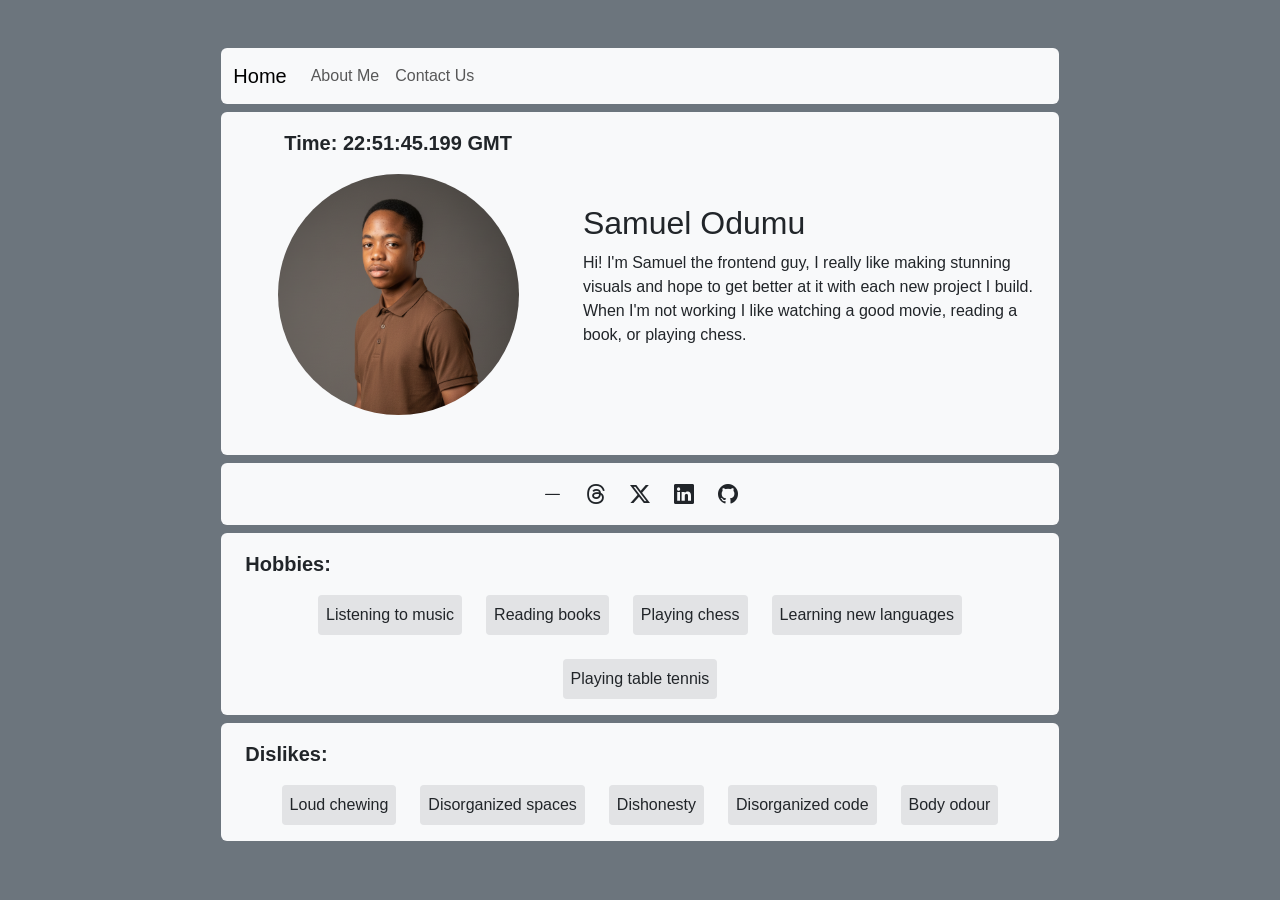
<file: index.html>
<!DOCTYPE html>
<html lang="en">
<head>
    <meta charset="UTF-8">
    <meta name="viewport" content="width=device-width, initial-scale=1.0">
    <link rel="stylesheet" href="style.css">
    <!-- Bootstrap 5 CSS -->
    <link href="https://cdn.jsdelivr.net/npm/bootstrap@5.3.2/dist/css/bootstrap.min.css" rel="stylesheet">
    <!-- Bootstrap Icons -->
     <link rel="stylesheet" href="https://cdn.jsdelivr.net/npm/bootstrap-icons@1.13.1/font/bootstrap-icons.min.css">
     <link rel="shortcut icon" href="img/favicon-32x32.png" type="image/x-icon">
    <title>Samuel's Profile Card</title>
</head>
<body class="vh-100 bg-secondary ">
    <div class="container-fluid justify-content-center d-flex">
        <article class="profile-card col-lg-8 my-5" data-testid="test-profile-card">
            <nav class="navbar navbar-expand-lg bg-body-tertiary rounded-2">
                <div class="container-fluid">
                    <a class="navbar-brand active" aria-current="home" href="index.html">Home</a>
                    <button class="navbar-toggler" type="button" data-bs-toggle="collapse" data-bs-target="#navbarNavAltMarkup" aria-controls="navbarNavAltMarkup" aria-expanded="false" aria-label="Toggle navigation">
                    <span class="navbar-toggler-icon"></span>
                    </button>
                    <div class="collapse navbar-collapse" id="navbarNavAltMarkup">
                    <div class="navbar-nav">
                        <a class="nav-link" href="about.html">About Me</a>
                        <a class="nav-link" href="contact.html">Contact Us</a>
                    </div>
                    </div>
                </div>
            </nav>
            <div class="bg-light mt-2 p-3 rounded-2">
                <div class="row align-items-center justify-content-center text-dark-subtle">
                    <figure class="col-lg-5 justify-self-center text-center mb-0">
                        <p data-testid="test-user-time" class="fs-5 fw-bold" id="current-time"></p>
                        <img src="img/samuel_profile.png" data-testid="test-user-avatar" class="w-75 h-auto rounded-circle mb-4" alt="profile owner picture" srcset="">
                    </figure>
                    <header class="col-lg-7" role="banner" aria-labelledby="profile-name">
                        <h2 class="name" data-testid="test-user-name" id="profile-name" aria-label="Profile owner name">Samuel Odumu</h2>
                        <p class="bio text-dark" data-testid="test-user-bio" aria-label="Short profile biography and personal description">Hi! I'm Samuel the frontend guy, I really like making stunning visuals and hope to get better at it with each new project I build. When I'm not working I like watching a good movie, reading a book, or playing chess. </p>
                    </header>
                </div>
            </div>
            <div class="socials bg-light rounded-2 mt-2 p-3 d-flex justify-content-center">
                <nav data-testid="test-user-social-links" class="links text-decoration-none d-flex gap-4 list-unstyled mb-0 text-dark-subtle">
                    <li>
                        <i class="bi bi-dash-lg fs-5 text-dark"></i>
                    </li>
                    <li>
                        <a href="https://www.threads.com/@themainsamuel" data-testid="test-user-social-threads" class="fs-5 text-dark" aria-label="Visit Samuel's Threads profile" target="_blank" rel="noopener noreferrer">
                            <i class="bi bi-threads"></i>
                        </a>
                    </li>
                    <li>
                        <a href="https://x.com/themainsamuel" data-testid="test-user-social-X" class="fs-5 text-dark" aria-label="Visit Samuel's Twitter profile" target="_blank" rel="noopener noreferrer">
                            <i class="bi bi-twitter-x"></i>
                        </a>
                    </li>
                    <li>
                        <a href="https://www.linkedin.com/in/samuelodumu" data-testid="test-user-social-linkedin" class="fs-5 text-dark" aria-label="Visit Samuel's LinkedIn profile" target="_blank" rel="noopener noreferrer">
                            <i class="bi bi-linkedin"></i>
                        </a>
                    </li>
                    <li>
                        <a href="https://github.com/samuelodumu" data-testid="test-user-social-github" class="fs-5 text-dark" aria-label="Visit Samuel's GitHub profile" target="_blank" rel="noopener noreferrer">
                            <i class="bi bi-github"></i>
                        </a>
                    </li>
                </nav>
            </div>
            <section class="hobbies mt-2 p-3 bg-light rounded-2">
                <p class="fs-5 fw-bold mx-2">Hobbies:</p>
                <ul class="list-unstyled d-flex gap-4 justify-content-center mb-0 flex-wrap" data-testid="test-user-hobbies">
                    <li class="p-2 bg-secondary-subtle rounded-1">Listening to music</li>
                    <li class="p-2 bg-secondary-subtle rounded-1">Reading books</li>
                    <li class="p-2 bg-secondary-subtle rounded-1">Playing chess</li>
                    <li class="p-2 bg-secondary-subtle rounded-1">Learning new languages</li>
                    <li class="p-2 bg-secondary-subtle rounded-1">Playing table tennis</li>
                </ul>
            </section>
            <section class="dislikes mt-2 p-3 bg-light rounded-2">
                <p class="fs-5 fw-bold mx-2">Dislikes:</p>
                <ul class="list-unstyled d-flex gap-4 justify-content-center mb-0 flex-wrap" data-testid="test-user-dislikes">
                    <li class="p-2 bg-secondary-subtle rounded-1">Loud chewing</li>
                    <li class="p-2 bg-secondary-subtle rounded-1">Disorganized spaces</li>
                    <li class="p-2 bg-secondary-subtle rounded-1">Dishonesty</li>
                    <li class="p-2 bg-secondary-subtle rounded-1">Disorganized code</li>
                    <li class="p-2 bg-secondary-subtle rounded-1">Body odour</li>
                </ul>
            </section>
        </article>
    </div>
    <script>
        // get and insert current time in UTC format
        function updateTime() {
            let now = new Date();

            let hours = now.getUTCHours().toString().padStart(2, '0');
            let minutes = now.getUTCMinutes().toString().padStart(2, '0');
            let seconds = now.getUTCSeconds().toString().padStart(2, '0');
            let milliseconds = now.getUTCMilliseconds().toString().padStart(3, '0');
            
            // Format: HH:MM:SS.mmm GMT
            let timeWithMilliseconds = `Time: ${hours}:${minutes}:${seconds}.${milliseconds} GMT`;
            document.getElementById('current-time').innerText = timeWithMilliseconds;
        }

        setInterval(updateTime, 10);
        updateTime(); // initial call to prevent delay
    </script>
    <script src="https://cdn.jsdelivr.net/npm/bootstrap@5.3.8/dist/js/bootstrap.bundle.min.js" integrity="sha384-FKyoEForCGlyvwx9Hj09JcYn3nv7wiPVlz7YYwJrWVcXK/BmnVDxM+D2scQbITxI" crossorigin="anonymous"></script>
</body>
</html>
</file>
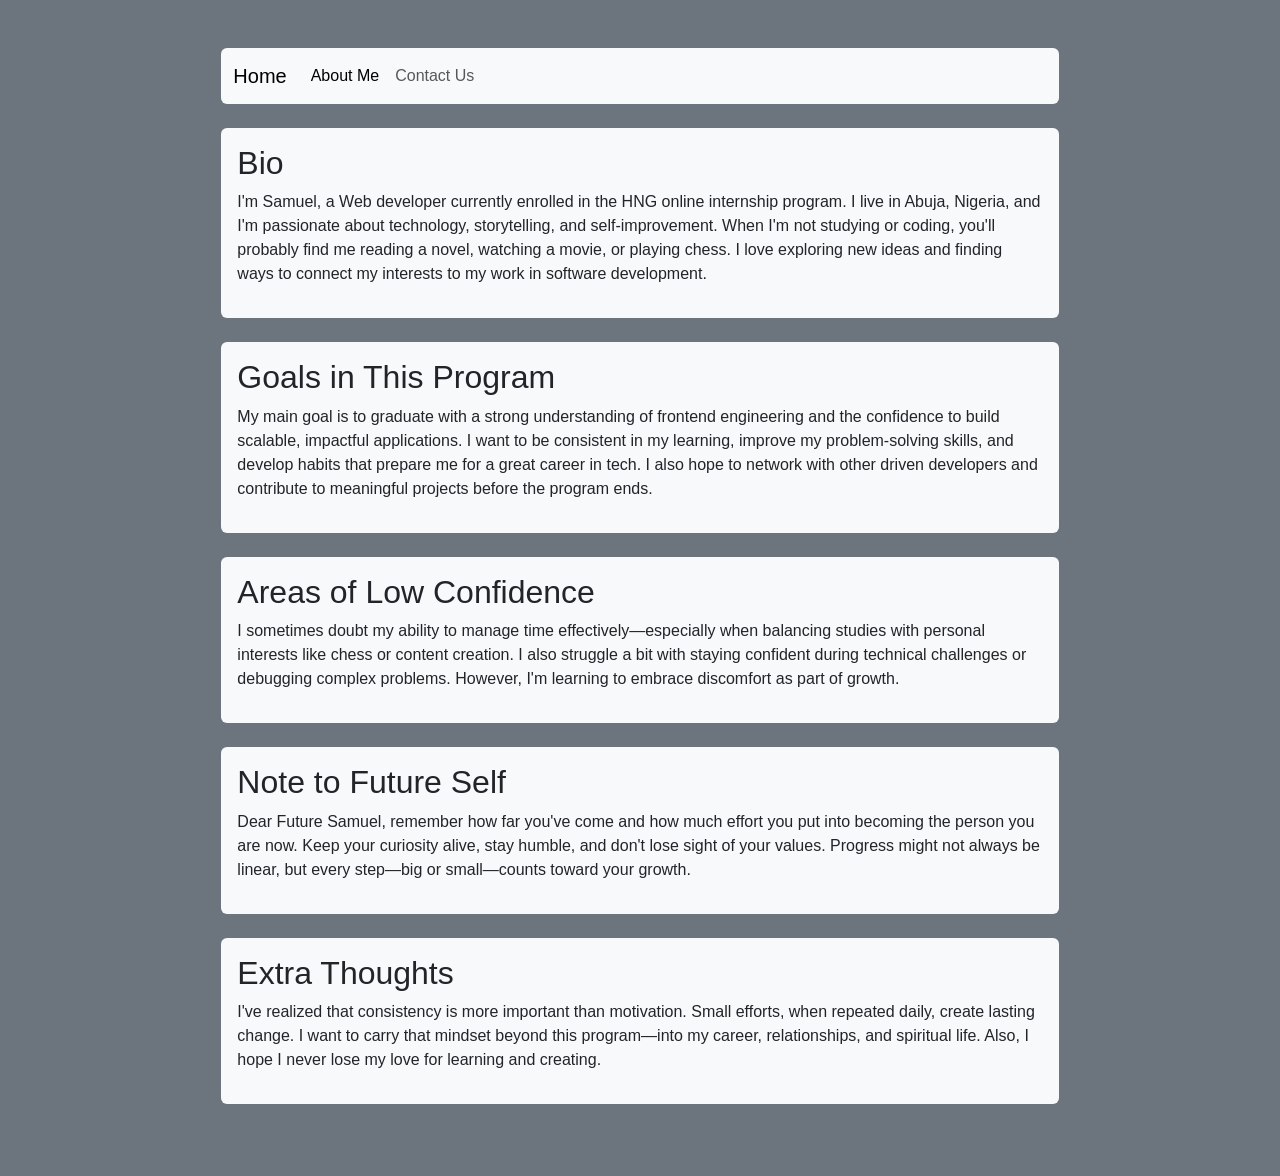
<file: about.html>
<!DOCTYPE html>
<html lang="en">
<head>
    <meta charset="UTF-8">
    <meta name="viewport" content="width=device-width, initial-scale=1.0">
    <link rel="stylesheet" href="style.css">
    <!-- Bootstrap 5 CSS -->
    <link href="https://cdn.jsdelivr.net/npm/bootstrap@5.3.2/dist/css/bootstrap.min.css" rel="stylesheet">
    <!-- Bootstrap Icons -->
     <link rel="stylesheet" href="https://cdn.jsdelivr.net/npm/bootstrap-icons@1.13.1/font/bootstrap-icons.min.css">
     <link rel="shortcut icon" href="img/favicon-32x32.png" type="image/x-icon">
    <title>Samuel's Profile Card</title>
</head>
<body class="vh-100 bg-secondary ">
    <div class="container-fluid justify-content-center d-flex">
        <article class="profile-card col-lg-8 my-5" data-testid="test-profile-card">
            <nav class="navbar navbar-expand-lg bg-body-tertiary rounded-2">
                <div class="container-fluid">
                    <a class="navbar-brand" href="index.html">Home</a>
                    <button class="navbar-toggler" type="button" data-bs-toggle="collapse" data-bs-target="#navbarNavAltMarkup" aria-controls="navbarNavAltMarkup" aria-expanded="false" aria-label="Toggle navigation">
                    <span class="navbar-toggler-icon"></span>
                    </button>
                    <div class="collapse navbar-collapse" id="navbarNavAltMarkup">
                    <div class="navbar-nav">
                        <a class="nav-link active" aria-current="page" href="about.html">About Me</a>
                        <a class="nav-link" href="contact.html">Contact Us</a>
                    </div>
                    </div>
                </div>
            </nav>
            
            <main data-testid="test-about-page">
              <section data-testid="test-about-bio" class="bg-light text-dark my-4 p-3 rounded-2">
                <h2>Bio</h2>
                <p>
                  I'm Samuel, a Web developer currently enrolled in the HNG online internship program. I live in Abuja, Nigeria, and I'm passionate
                  about technology, storytelling, and self-improvement. When I'm not
                  studying or coding, you'll probably find me reading a novel, watching
                  a movie, or playing chess. I love exploring new ideas and finding ways
                  to connect my interests to my work in software development.
                </p>
              </section>

              <section data-testid="test-about-goals" class="bg-light text-dark mb-4 p-3 rounded-2">
                <h2>Goals in This Program</h2>
                <p>
                  My main goal is to graduate with a strong understanding of frontend engineering and the confidence to build scalable,
                  impactful applications. I want to be consistent in my learning,
                  improve my problem-solving skills, and develop habits that prepare me
                  for a great career in tech. I also hope to network with other
                  driven developers and contribute to meaningful projects before the
                  program ends.
                </p>
              </section>

              <section data-testid="test-about-confidence" class="bg-light text-dark mb-4 p-3 rounded-2">
                <h2>Areas of Low Confidence</h2>
                <p>
                  I sometimes doubt my ability to manage time effectively—especially
                  when balancing studies with personal interests like chess or content
                  creation. I also struggle a bit with staying confident during
                  technical challenges or debugging complex problems. However, I'm
                  learning to embrace discomfort as part of growth.
                </p>
              </section>

              <section data-testid="test-about-future-note" class="bg-light text-dark mb-4 p-3 rounded-2">
                <h2>Note to Future Self</h2>
                <p>
                  Dear Future Samuel, remember how far you've come and how much effort
                  you put into becoming the person you are now. Keep your curiosity
                  alive, stay humble, and don't lose sight of your values. Progress
                  might not always be linear, but every step—big or small—counts toward
                  your growth.
                </p>
              </section>

              <section data-testid="test-about-extra" class="bg-light text-dark mb-4 p-3 rounded-2">
                <h2>Extra Thoughts</h2>
                <p>
                  I've realized that consistency is more important than motivation.
                  Small efforts, when repeated daily, create lasting change. I want to
                  carry that mindset beyond this program—into my career, relationships,
                  and spiritual life. Also, I hope I never lose my love for learning and
                  creating.
                </p>
              </section>
            </main>
        </article>
    </div>
    <script src="https://cdn.jsdelivr.net/npm/bootstrap@5.3.8/dist/js/bootstrap.bundle.min.js" integrity="sha384-FKyoEForCGlyvwx9Hj09JcYn3nv7wiPVlz7YYwJrWVcXK/BmnVDxM+D2scQbITxI" crossorigin="anonymous"></script>
</body>
</html>
</file>
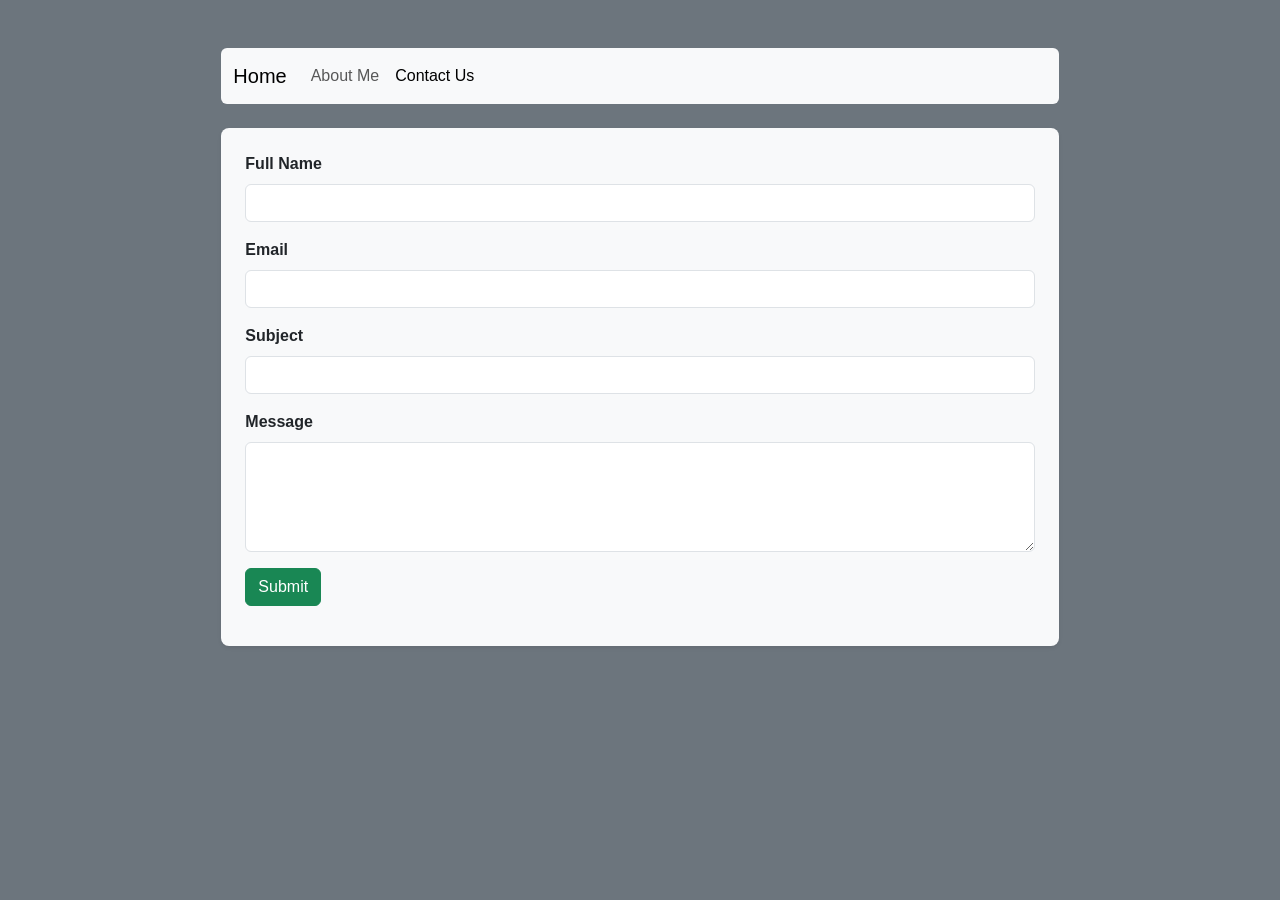
<file: contact.html>
<!DOCTYPE html>
<html lang="en">
<head>
    <meta charset="UTF-8">
    <meta name="viewport" content="width=device-width, initial-scale=1.0">
    <link rel="stylesheet" href="style.css">
    <!-- Bootstrap 5 CSS -->
    <link href="https://cdn.jsdelivr.net/npm/bootstrap@5.3.2/dist/css/bootstrap.min.css" rel="stylesheet">
    <!-- Bootstrap Icons -->
     <link rel="stylesheet" href="https://cdn.jsdelivr.net/npm/bootstrap-icons@1.13.1/font/bootstrap-icons.min.css">
     <link rel="shortcut icon" href="img/favicon-32x32.png" type="image/x-icon">
    <title>Samuel's Profile Card</title>
</head>
<body class="vh-100 bg-secondary ">
    <div class="container-fluid justify-content-center d-flex">
        <article class="profile-card col-lg-8 my-5" data-testid="test-profile-card">
            <nav class="navbar navbar-expand-lg bg-body-tertiary rounded-2">
                <div class="container-fluid">
                    <a class="navbar-brand" href="index.html">Home</a>
                    <button class="navbar-toggler" type="button" data-bs-toggle="collapse" data-bs-target="#navbarNavAltMarkup" aria-controls="navbarNavAltMarkup" aria-expanded="false" aria-label="Toggle navigation">
                    <span class="navbar-toggler-icon"></span>
                    </button>
                    <div class="collapse navbar-collapse" id="navbarNavAltMarkup">
                    <div class="navbar-nav">
                        <a class="nav-link" href="about.html">About Me</a>
                        <a class="nav-link active" aria-current="contact" href="contact.html">Contact Us</a>
                    </div>
                    </div>
                </div>
            </nav>
            <div class="container my-4 p-4 bg-light rounded-3 shadow-sm" data-testid="test-user-profile-card">
            <form id="contact-form" novalidate>
                <div class="mb-3">
                    <label for="name" class="form-label fw-bold">Full Name</label>
                    <input type="text" class="form-control border-1" id="name" data-testid="test-contact-name" required aria-describedby="error-name">
                    <div id="error-name" class="text-danger mt-1" data-testid="test-contact-error-name" aria-live="polite"></div>
                </div>
                <div class="mb-3">
                    <label for="email" class="form-label fw-bold">Email</label>
                    <input type="email" class="form-control border-1" id="email" data-testid="test-contact-email" required aria-describedby="error-email">
                    <div id="error-email" class="text-danger mt-1" data-testid="test-contact-error-email" aria-live="polite"></div>
                </div>
                <div class="mb-3">
                    <label for="subject" class="form-label fw-bold">Subject</label>
                    <input type="text" class="form-control border-1" id="subject" data-testid="test-contact-subject" required aria-describedby="error-subject">
                    <div id="error-subject" class="text-danger mt-1" data-testid="test-contact-error-subject" aria-live="polite"></div>
                </div>
                <div class="mb-3">
                    <label for="message" class="form-label fw-bold">Message</label>
                    <textarea class="form-control border-1" id="message" rows="4" data-testid="test-contact-message" required aria-describedby="error-message"></textarea>
                    <div id="error-message" class="text-danger mt-1" data-testid="test-contact-error-message" aria-live="polite"></div>
                </div>
                <button type="submit" class="btn btn-success" data-testid="test-contact-submit">Submit</button>
                <div id="success-message" class="text-success mt-3" data-testid="test-contact-success" aria-live="polite"></div>
            </form>
            </div>
        </article>
    </div>
    <script>
    document.getElementById('contact-form').addEventListener('submit', function(event) {
        event.preventDefault();

        // Clear previous error messages
        document.getElementById('error-name').textContent = '';
        document.getElementById('error-email').textContent = '';
        document.getElementById('error-subject').textContent = '';
        document.getElementById('error-message').textContent = '';
        document.getElementById('success-message').textContent = '';

        let isValid = true;

        const name = document.getElementById('name').value.trim();
        const email = document.getElementById('email').value.trim();
        const subject = document.getElementById('subject').value.trim();
        const message = document.getElementById('message').value.trim();

        // Validate Email
        const emailPattern = /^[^\s@]+@[^\s@]+\.[^\s@]+$/;
        if (email === '') {
            document.getElementById('error-email').textContent = 'Email is required.';
            isValid = false;
        } else if (!emailPattern.test(email)) {
            document.getElementById('error-email').textContent = 'Please enter a valid email address.';
            isValid = false;
        }
        // Validate Message
        if (message === '') {
            document.getElementById('error-message').textContent = 'Message is required.';
            isValid = false;
        } else if (message.length < 10) {
            document.getElementById('error-message').textContent = 'Message must be at least 10 characters long.';
            isValid = false;
        }

        // If all validations pass
        if (isValid) {
            document.getElementById('success-message').textContent = 'Thank you for contacting us, we will get back to you shortly!';
            this.reset();
        }
    });
</script>

    <script src="https://cdn.jsdelivr.net/npm/bootstrap@5.3.8/dist/js/bootstrap.bundle.min.js" integrity="sha384-FKyoEForCGlyvwx9Hj09JcYn3nv7wiPVlz7YYwJrWVcXK/BmnVDxM+D2scQbITxI" crossorigin="anonymous"></script>
</body>
</html>
</file>
<file: style.css>
body {
    font-family:'Trebuchet MS', 'Lucida Sans Unicode', 'Lucida Grande', 'Lucida Sans', Arial, sans-serif !important;
}
</file>
